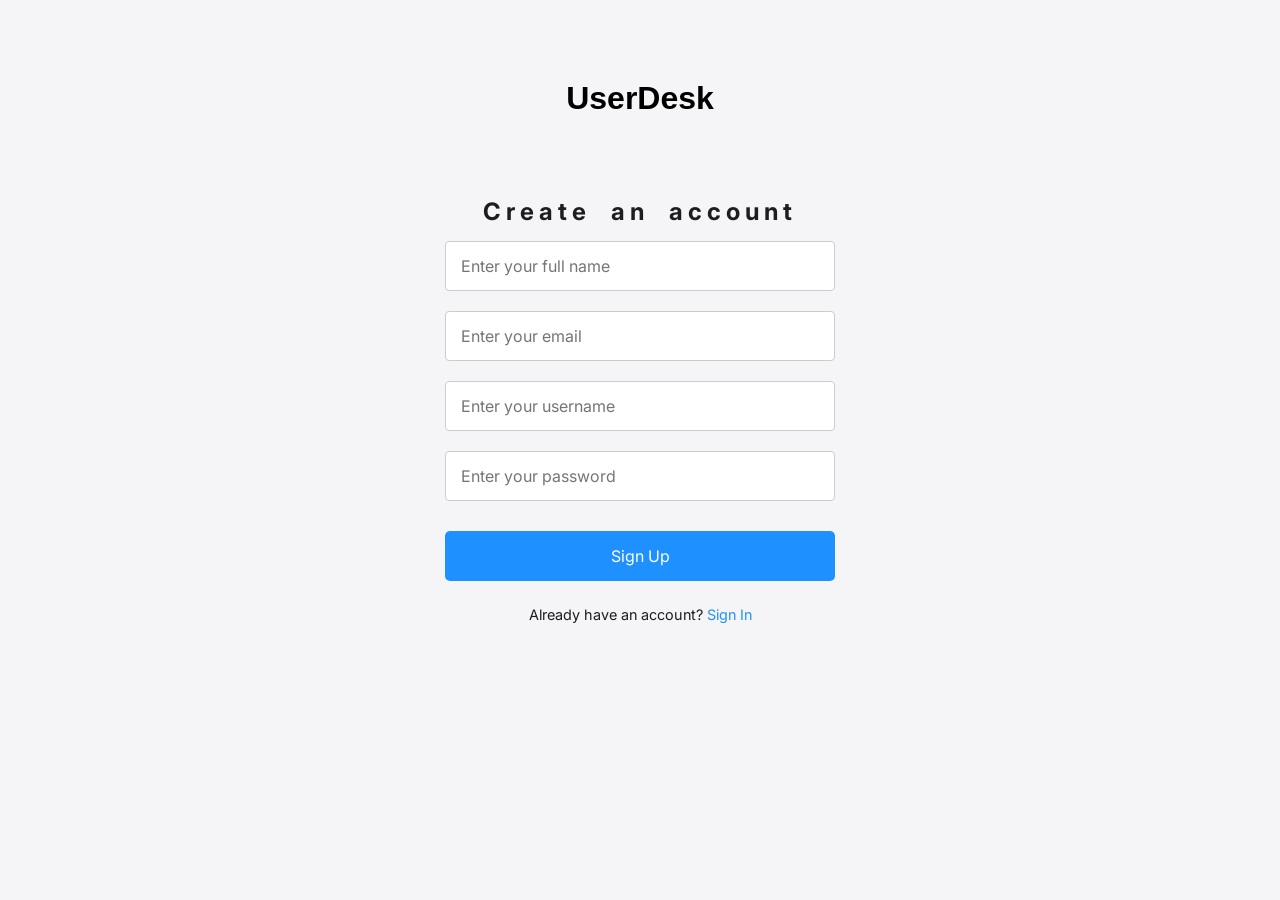
<file: pages/signup.html>
<!DOCTYPE html>
<html lang="en">
  <head>
    <meta charset="UTF-8" />
    <meta name="viewport" content="width=device-width, initial-scale=1.0" />
    <title>UserDesk - Sign Up</title>
    <link rel="stylesheet" href="../styles/signup.css" />
  </head>
  <body>
    <main class="main">
      <h1 class="main__brand">UserDesk</h1>

      <section class="form-box">
        <h2 class="form-box__title">Create an account</h2>
        <div class="form-box__container">
          <form id="signup-form" class="form-box__form">
            <input
              name="fullname"
              id="signup-fullname"
              type="text"
              placeholder="Enter your full name"
              class="form-box__input"
              autocomplete="fullname"
              required
            />

            <input
              name="email"
              id="signup-email"
              type="email"
              placeholder="Enter your email"
              class="form-box__input"
              autocomplete="email"
              required
            />

            <input
              name="username"
              id="signup-username"
              type="text"
              placeholder="Enter your username"
              class="form-box__input"
              autocomplete="username"
              required
            />

            <input
              name="password"
              id="signup-password"
              type="password"
              placeholder="Enter your password"
              class="form-box__input"
              autocomplete="new-password"
              required
            />

            <button type="submit" class="form-box__button">Sign Up</button>
          </form>

          <p class="form-box__alt-text">
            Already have an account?
            <a class="alt-text__link" href="../index.html">Sign In</a>
          </p>
        </div>
      </section>
    </main>

    <script src="../scripts/signup.js"></script>
  </body>
</html>
</file>
<file: styles/signup.css>
/* Fonts */
@import url('https://fonts.googleapis.com/css2?family=Inter:ital,opsz,wght@0,14..32,100..900;1,14..32,100..900&display=swap');

/* Globals */
* {
  padding: 0;
  margin: 0;
  box-sizing: border-box;
}

body {
  font-family: 'Arial', 'Helvetica', 'sans-serif';
  background-color: #f5f5f7;
}

/* Main Block */
.main {
  width: 100%;
  height: auto;
  padding: 10px;
}

.main__brand {
  margin-top: 70px;
  text-align: center;
  font-weight: 700;
}

/* Form-Box Block */
.form-box {
  width: 410px;
  height: auto;
  margin-top: 70px;
  margin-left: auto;
  margin-right: auto;
  padding: 10px;
  margin-bottom: 90px;
}

.form-box__title {
  font-size: 1.5rem;
  margin-bottom: 15px;
  text-align: center;
  letter-spacing: 5px;
  word-spacing: 10px;
  font-family: 'Inter', sans-serif;
  font-style: normal;
  color: #1d1d1f;
}

.form-box__container {
  width: 100%;
  height: 100%;
  display: flex;
  flex-direction: column;
  align-items: center;
  justify-content: flex-start;
}

.form-box__input {
  width: 100%;
  height: 50px;
  margin-bottom: 20px;
  padding: 0 15px;
  font-size: 1rem;
  border: 1px solid #ccc;
  border-radius: 4px;
  outline: none;
  transition: border 0.05s ease;
  font-family: 'Inter', sans-serif;
  font-style: normal;
  color: #1d1d1f;
}

.form-box__input:focus {
  border: 2px solid #1e90ffcc;
}

.form-box__button {
  width: 100%;
  height: 50px;
  background-color: #1e90ff;
  color: white;
  border: none;
  border-radius: 5px;
  font-size: 1rem;
  cursor: pointer;
  transition: background-color 0.3s ease;
  font-family: 'Inter', sans-serif;
  font-style: normal;
  margin-top: 10px;
}

.form-box__button:hover {
  background-color: #1e90ffcc;
}

.form-box__alt-text {
  font-size: 0.9rem;
  text-align: center;
  margin-top: 25px;
  margin-bottom: 20px;
  font-family: 'Inter', sans-serif;
  font-style: normal;
  color: #1d1d1f;
}

.alt-text__link {
  font-family: 'Inter', sans-serif;
  font-style: normal;
  text-decoration: none;
  color: #1e90ff;
}

.alt-text__link:hover {
  text-decoration: underline;
}
</file>
